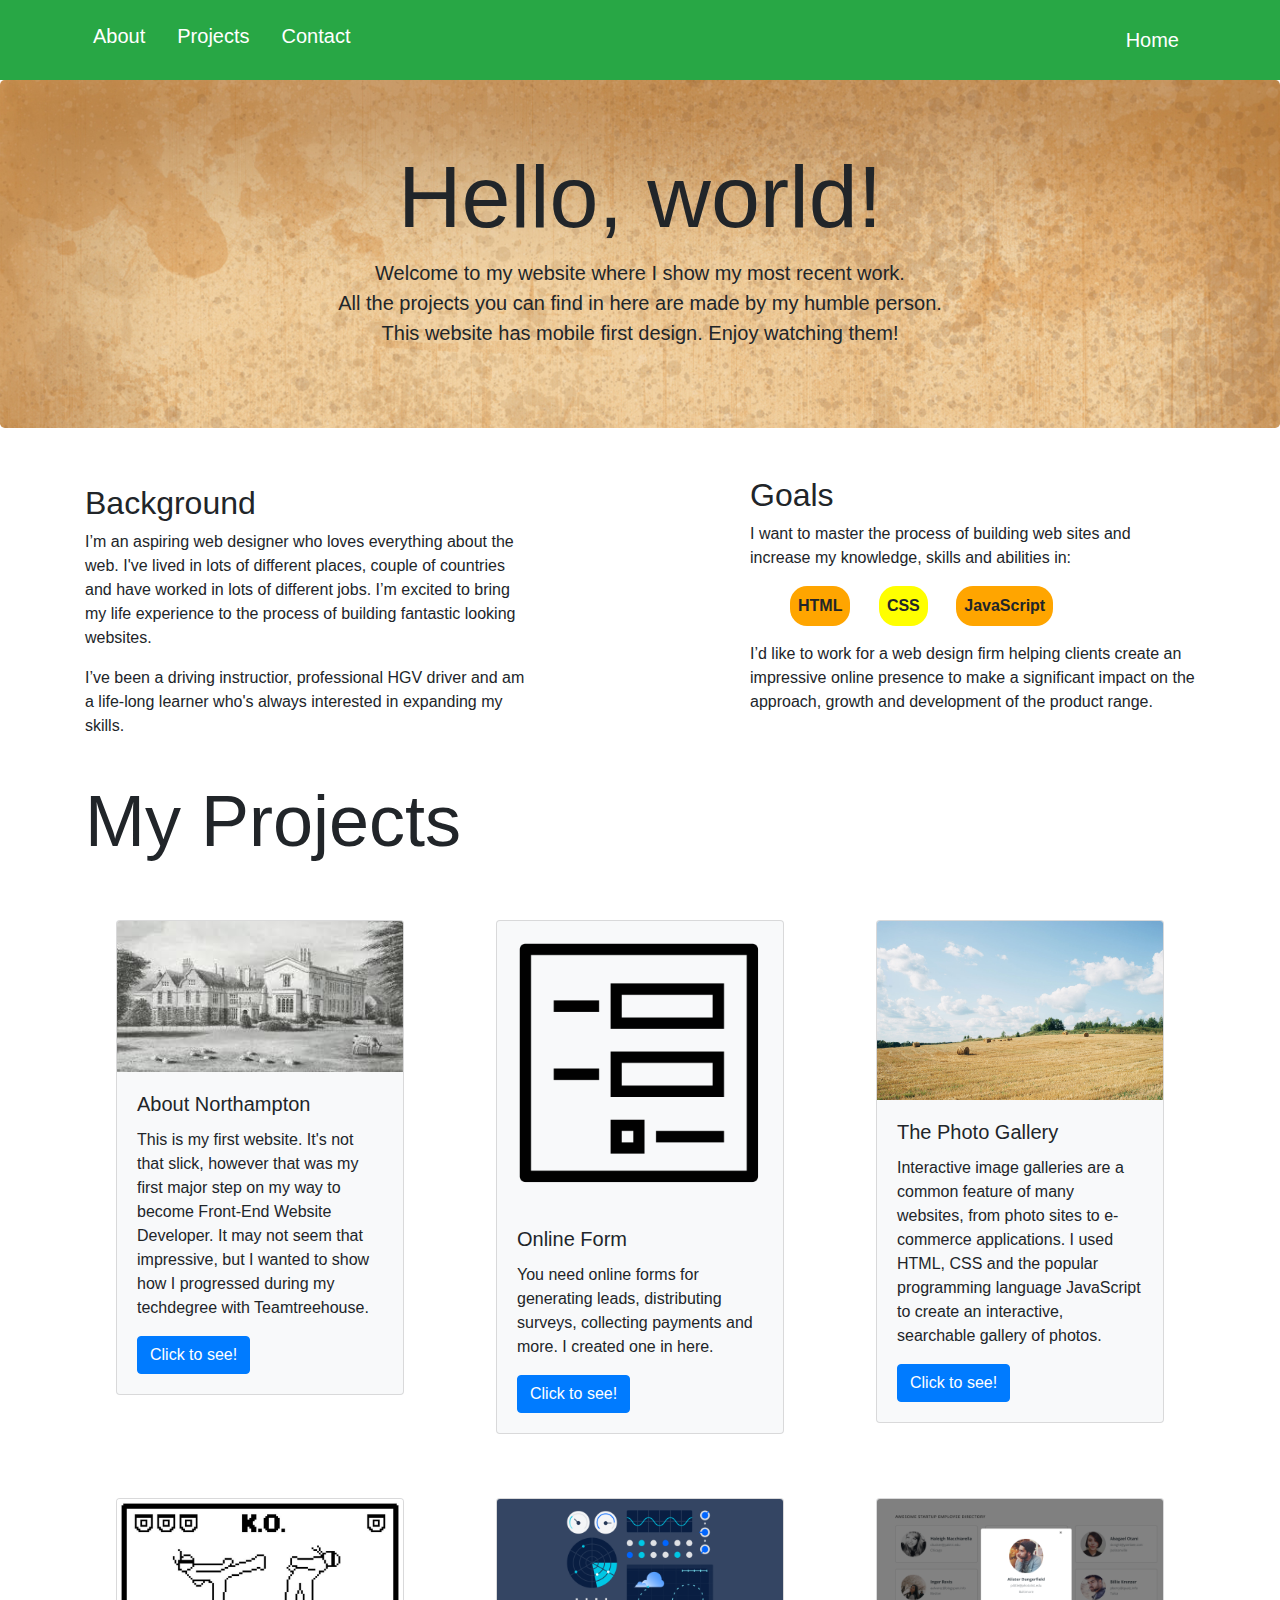
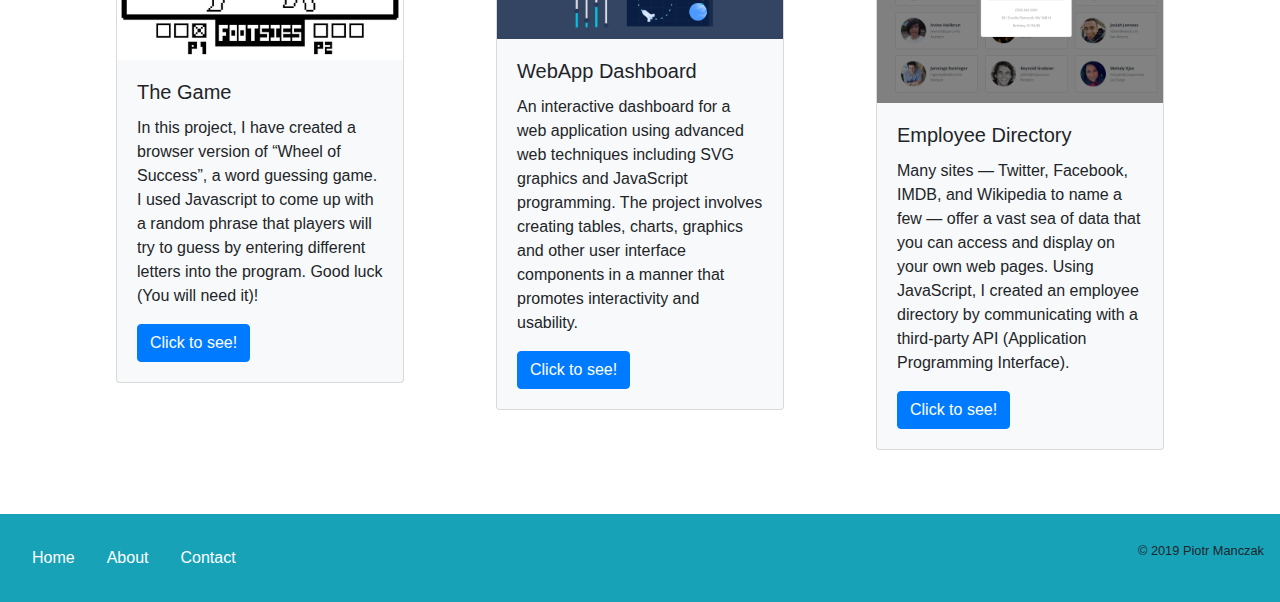
<file: index.html>
<!doctype html>
<html lang="en">
  <head>
    <!-- Required meta tags -->
    <meta charset="utf-8">
    <meta name="viewport" content="width=device-width, initial-scale=1, shrink-to-fit=no">

    <!-- Bootstrap CSS -->
    <link rel="stylesheet" href="https://stackpath.bootstrapcdn.com/bootstrap/4.3.1/css/bootstrap.min.css"
          integrity="sha384-ggOyR0iXCbMQv3Xipma34MD+dH/1fQ784/j6cY/iJTQUOhcWr7x9JvoRxT2MZw1T"
          crossorigin="anonymous">
    <link rel="stylesheet" href="css/styles.css">

    <title>Portfolio by Piotr</title>
  </head>
  <body>
    <!-- Navbar -->
    <nav class="navbar navbar-expand-lg navbar-light bg-success py-3">
      <div class="container">
        <a class="navbar-brand order-1 text-white" href="#">Home</a>
        <button class="navbar-toggler" type="button" data-toggle="collapse" data-target="#navbarNav"
                aria-controls="navbarNav" aria-expanded="false" aria-label="Toggle navigation">
          <span class="navbar-toggler-icon"></span>
        </button>
        <div class="collapse navbar-collapse" id="navbarNav">
          <ul class="navbar-nav">
            <li class="nav-item">
              <a class="nav-link text-white h5 pr-4" href="#about" target="_blank">About</a>
            </li>
            <li class="nav-item">
              <a class="nav-link text-white h5 pr-4" href="#projects">Projects</a>
            </li>
            <li class="nav-item">
              <a class="nav-link text-white h5" href="html/contact.html" tabindex="-1"
               aria-disabled="true" target="_blank">Contact</a>
            </li>
          </ul>
        </div>
      </div>
    </nav> <!-- End of Navbar -->

    <!-- Jumbotron -->
    <div class="jumbotron text-center">
      <div class="container">
        <h1 class="display-2">Hello, world!</h1>
        <p class="lead">Welcome to my website where I show my most recent work.<br />
               All the projects you can find in here are made by my humble person.<br />
               This website has mobile first design.
               Enjoy watching them!</p>
      </div>  <!-- End of container -->
    </div>  <!-- End of Jumbotron -->

    <!-- Container -->
    <div class="container">

      <!-- About -->
      <div class="row about" id="about">
        <div class="col-lg-5 pierwsza mr-auto my-4">
          <h2>Background</h2>
          <p>I’m an aspiring web designer who loves everything about the web.
            I've lived in lots of different places, couple of countries and have worked
            in lots of different jobs. I’m excited to bring my life experience to the
            process of building fantastic looking websites.</p>
          <p>I’ve been a driving instructior, professional HGV driver and am a
            life-long learner who's always interested in expanding my skills.</p>
        </div>
        <div class="col-lg-5 druga my-3">
          <h2>Goals</h2>
          <p>I want to master the process of building web sites and increase my
             knowledge, skills and abilities in:</p>
          <ul>
            <li>HTML</li>
            <li>CSS</li>
            <li>JavaScript</li>
          </ul>
          <p>I’d like to work for a web design firm helping clients create an
            impressive online presence to make a significant impact on the approach,
            growth and development of the product range.</p>
        </div>
      </div>
      <!-- End of About -->

      <!-- Projects -->
      <h4 class="display-3" id="projects">My Projects</h4>
      <br />
      <div class="row mt-4">
        <div class="col-md-6 col-lg-4 mb-5">  <!-- Project #1 -->
          <div class="card bg-light mb-3 mx-auto" style="width: 18rem;">
            <img src="Northamptonbis/Northamptonpics/DelapreAbbey.jpg" class="card-img-top" alt="...">
            <div class="card-body">
              <h5 class="card-title">About Northampton</h5>
              <p class="card-text">This is my first website. It's not that slick,
                 however that was my first major step on my way to become Front-End
                  Website Developer. It may not seem that impressive, but I wanted
                  to show how I progressed during my techdegree with Teamtreehouse.</p>
              <a href="Northamptonbis/index.html" class="btn btn-primary"
                  target="_blank">Click to see!</a>
            </div>
          </div>
        </div>  <!-- End of Project #1 -->

        <div class="col-md-6 col-lg-4 mb-5"> <!-- Project #2 -->
          <div class="card bg-light mb-3 mx-auto" style="width: 18rem;">
            <img src="images/form-icon-29.jpg" class="card-img-top"
                 alt="Icon of internet form.">
            <div class="card-body">
              <h5 class="card-title">Online Form</h5>
              <p class="card-text">You need online forms for generating leads,
                 distributing surveys, collecting payments and more. I created one
                 in here.</p>
              <a href="https://piotrmanczak39.github.io/techdegree-project-3/" class="btn btn-primary"
                 target="_blank">Click to see!</a>
            </div>
          </div>
        </div>  <!-- End of Project #2 -->

        <div class="col-md-6 col-lg-4 mb-5">  <!-- Project #3 -->
          <div class="card bg-light mb-3 mx-auto" style="width: 18rem;">
            <img src="images/01.jpg" class="card-img-top" alt="...">
            <div class="card-body">
              <h5 class="card-title">The Photo Gallery</h5>
              <p class="card-text">Interactive image galleries are a common feature
                 of many websites, from photo sites to e-commerce applications.
                  I used HTML, CSS and the popular programming language JavaScript
                  to create an interactive, searchable gallery of photos.</p>
              <a href="https://piotrmanczak39.github.io/techdegree-project-5/" class="btn btn-primary"
                 target="_blank">Click to see!</a>
            </div>
          </div>
        </div>  <!-- End of Project #3 -->

        <div class="col-md-6 col-lg-4 mb-5">  <!-- Project #4 -->
          <div class="card bg-light mb-3 mx-auto" style="width: 18rem;">
            <img src="images/footsies.jpg"
                class="card-img-top" alt="...">
            <div class="card-body">
              <h5 class="card-title">The Game</h5>
              <p class="card-text">In this project, I have created a browser version
                of “Wheel of Success”, a word guessing game. I used Javascript to
                come up with a random phrase that players will try to guess by
                 entering different letters into the program. Good luck (You will
                  need it)!</p>
              <a href="https://piotrmanczak39.github.io/techdegree-project-6/"
               class="btn btn-primary" target="_blank">Click to see!</a>
            </div>
          </div>
        </div>  <!-- End of Project #4 -->

        <div class="col-md-6 col-lg-4 mb-5">  <!-- Project #5 -->
          <div class="card bg-light mb-3 mx-auto" style="width: 18rem;">
            <img src="images/dashboard.png"
                 class="card-img-top" alt="Dashboard icon.">
            <div class="card-body">
              <h5 class="card-title">WebApp Dashboard</h5>
              <p class="card-text">An interactive dashboard for a web
                   application using advanced web techniques including SVG graphics and
                  JavaScript programming. The project involves creating tables, charts,
                  graphics and other user interface components in a manner that promotes
                  interactivity and usability.</p>
              <a href="https://piotrmanczak39.github.io/techdegree-project-7/"
                 class="btn btn-primary" target="_blank">Click to see!</a>
            </div>
          </div>
        </div>  <!-- End of Project #5 -->

        <div class="col-md-6 col-lg-4 mb-5">  <!-- Project #6 -->
          <div class="card bg-light mb-3 mx-auto" style="width: 18rem;">
            <img src="images/employee_overlay.png"
                 class="card-img-top" alt="Employee directory.">
            <div class="card-body">
              <h5 class="card-title">Employee Directory</h5>
              <p class="card-text">Many sites — Twitter, Facebook, IMDB, and
                Wikipedia to name a few — offer a vast sea of data that you can
                 access and display on your own web pages. Using JavaScript, I
                  created an employee directory by communicating with a
                   third-party API (Application Programming Interface).</p>
              <a href="https://piotrmanczak39.github.io/techdegree-project-8/" class="btn btn-primary"
              target="_blank">Click to see!</a>
            </div>
          </div>
        </div>  <!-- End of Project #6 -->
      </div><!-- End of projects/row -->


    </div> <!-- End of container -->
    <!-- footer -->
    <div class="row py-4 bg-info">
      <div class="col-md-7">
        <nav class="nav ml-3">
          <a class="nav-link text-white" href="#">Home</a>
          <a class="nav-link text-white" href="#about">About</a>
          <a class="nav-link text-white" href="html/contact.html" target="_blank">Contact</a>
        </nav>
      </div>
      <div class="col-md text-md-right mr-3">
        <small>&copy; 2019 Piotr Manczak</small>
      </div>
    </div><!-- /footer -->

    <!-- Optional JavaScript -->
    <!-- jQuery first, then Popper.js, then Bootstrap JS -->
    <script src="https://code.jquery.com/jquery-3.3.1.slim.min.js"
            integrity="sha384-q8i/X+965DzO0rT7abK41JStQIAqVgRVzpbzo5smXKp4YfRvH+8abtTE1Pi6jizo"
            crossorigin="anonymous"></script>
    <script src="https://cdnjs.cloudflare.com/ajax/libs/popper.js/1.14.7/umd/popper.min.js"
            integrity="sha384-UO2eT0CpHqdSJQ6hJty5KVphtPhzWj9WO1clHTMGa3JDZwrnQq4sF86dIHNDz0W1"
            crossorigin="anonymous"></script>
    <script src="https://stackpath.bootstrapcdn.com/bootstrap/4.3.1/js/bootstrap.min.js"
            integrity="sha384-JjSmVgyd0p3pXB1rRibZUAYoIIy6OrQ6VrjIEaFf/nJGzIxFDsf4x0xIM+B07jRM"
            crossorigin="anonymous"></script>
    <script src="js/app.js"></script>
  </body>
</html>
</file>
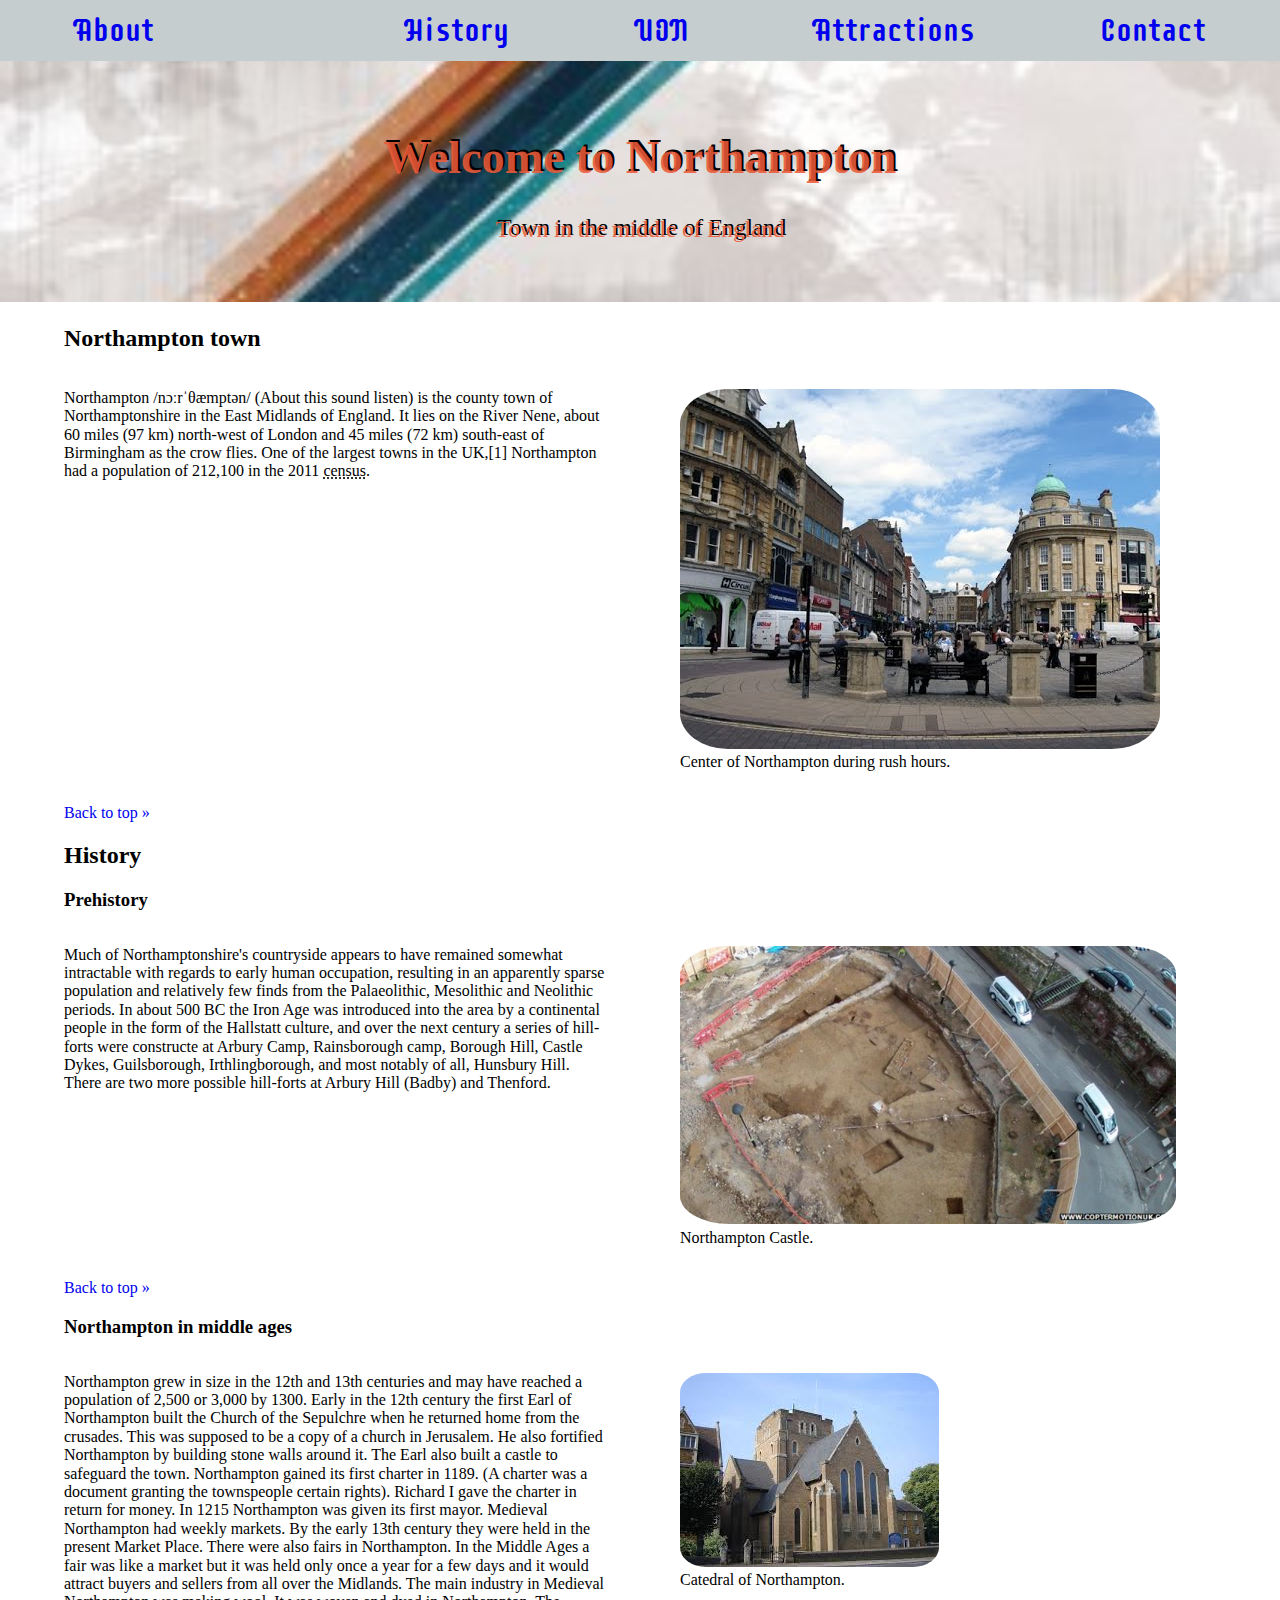
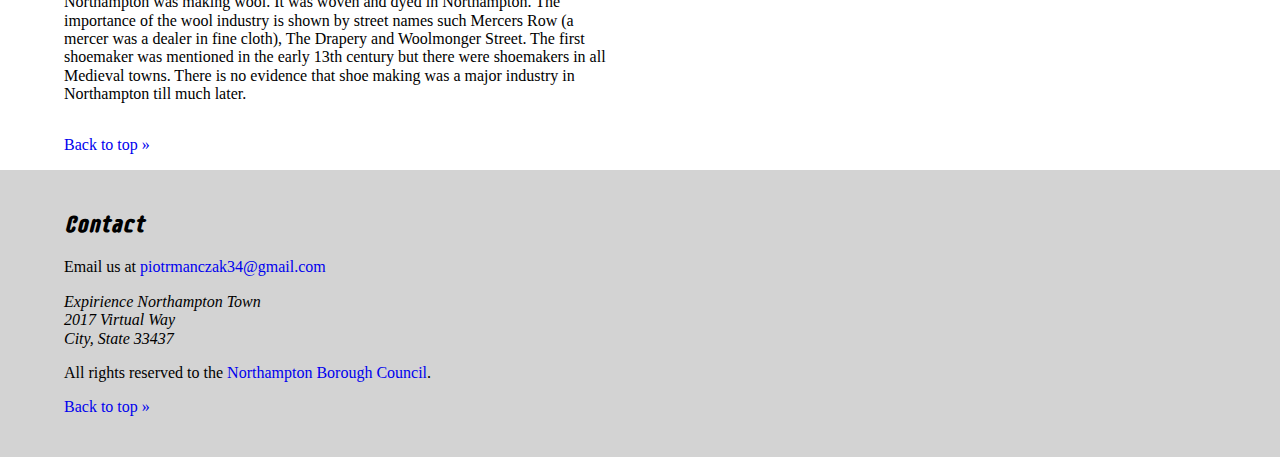
<file: Northamptonbis/index.html>
﻿<!DOCTYPE html>
<html>
  <head>
    <meta charset="UTF-8">
    <meta name="viewport" content="width=device-width, initial-scale=1.0">
    <title>Northampton town</title>
    <link rel="stylesheet" href="css/normalize.css">
    <link rel="stylesheet" href="css/mainpage.css">
    <link href="https://fonts.googleapis.com/css?family=Supermercado+One&display=swap"
           rel="stylesheet">
  </head>

  <body>

      <ul class="nav">
        <li class="headlinks"><a href="#about">About<a/></li>
        <li class="headlinks"><a href="#history">History</a></li>
        <li class="headlinks"><a href="UON.html">UON</a></li>
        <li class="headlinks"><a href="attractions.html">Attractions</a></li>
        <li class="headlinks"><a href="#contactus">Contact</a></li>
      </ul>

    <header class="header">
      <h1>Welcome to Northampton</h1>
      <p class="pagetop">Town in the middle of England</p>
    </header>


      <div class="wrapper">
        <section><!--First part of the text-->
          <h2 id="about">Northampton town</h2>
          <div class="section">
            <p class="introp">Northampton /nɔːrˈθæmptən/ (About this sound listen) is
               the county town of Northamptonshire in the East Midlands of England.
                It lies
              on the River Nene, about 60 miles (97 km) north-west of London
              and 45 miles (72 km) south-east of Birmingham as the crow flies.
              One of the largest towns in the UK,[1] Northampton had a
              population of 212,100 in the 2011 <acronym title="Procces of counting people
              living in the given area.">census</acronym>.</p>

            <figure>
              <img class="image1" src="Northamptonpics/Northampton3.jpg" alt="church" title="Center of
               Northampton during a midday">
              <figcaption>
                Center of Northampton during rush hours.
              </figcaption>
            </figure>
          </div>

          <div>
            <p><a href="#">Back to top &raquo;</a></p>
          </div>

        </section><!--The end of the first part of the text-->

        <section>
          <h2 id="history">History</h2>
          <h3><strong>Prehistory</strong></h3>
          <div class="section">
            <p>Much of Northamptonshire's countryside appears
               to have remained
              somewhat intractable with regards to early human occupation,
              resulting in an apparently sparse population and relatively few
              finds from the Palaeolithic, Mesolithic and Neolithic periods.
              In about 500 BC the Iron Age was introduced into the area by a
              continental people in the form of the Hallstatt culture,
             and over the next century a series of hill-forts were constructe
              at Arbury Camp, Rainsborough camp, Borough Hill, Castle Dykes,
               Guilsborough, Irthlingborough, and most notably of all,
                Hunsbury Hill. There are two more possible hill-forts at
                Arbury Hill (Badby) and Thenford.</p>

            <figure>
              <img class="castlepic1" src="Northamptonpics/Northamptoncastle1.jpg"
                alt="Northampton Castle" title="Northampton Castle">
              <figcaption>
                Northampton Castle.
              </figcaption>
            </figure>
          </div>
        </section>

          <div>
            <p><a href="#">Back to top &raquo;</a></p>
          </div>

        <section>
          <h3>Northampton in middle ages</h3>
          <div class="section">
            <p>Northampton grew in size in the 12th and 13th centuries and may
              have reached a population of 2,500 or 3,000 by 1300. Early in the
              12th century the first Earl of Northampton built the Church of the
              Sepulchre when he returned home from the crusades. This was
             supposed to be a copy of a church in Jerusalem. He also fortified
              Northampton by building stone walls around it. The Earl also built
              a castle to safeguard the town.
              Northampton gained its first charter in 1189. (A charter was a document
             granting the townspeople certain rights). Richard I gave the charter
             in return for money. In 1215 Northampton was given its first mayor.
             Medieval Northampton had weekly markets. By the early 13th century they
            were held in the present Market Place. There were also fairs in
             Northampton. In the Middle Ages a fair was like a market but it was
             held only once a year for a few days and it would attract buyers and
             sellers from all over the Midlands.
             The main industry in Medieval Northampton was making wool. It was woven
             and dyed in Northampton. The importance of the wool industry is shown
            by street names such Mercers Row (a mercer was a dealer in fine cloth),
            The Drapery and Woolmonger Street. The first shoemaker was mentioned
            in the early 13th century but there were shoemakers in all Medieval
            towns. There is no evidence that shoe making was a major industry in
            Northampton till much later.</p>

            <figure>
              <img class="churchpic" src="Northamptonpics/Northamptonchurch.jpg"
                  alt="Old church" title="Catholic Cathedral" />
              <figcaption>
                Catedral of Northampton.
              </figcaption>
            <figure>
          </div>
        </section><!--End of section three-->

        <div>
          <p><a href="#">Back to top &raquo;</a></p>
        </div>
      </div>  <!--End of wrapper-->

      <section class="footer">
        <div class="wrapper">
          <div id="contactus">
            <h2><i class="footer-contact">Contact</i></h3>
            <p>Email us at <a href="mailto:piotrmanczak34@gmail.com" target="_blank">piotrmanczak34@gmail.com</a></p>
            <address>
              Expirience Northampton Town<br>
              2017 Virtual Way<br>
              City, State 33437<br>
            </address>
          </div>
          <footer>
           <p>All rights reserved to the <a href="https://www.northampton.gov.uk" target="_blank">Northampton Borough Council</a>.</p>
           <a href="#top">Back to top &raquo;</a>
         </footer>
        </div>
      </secion>

  </body>
</html>
</file>
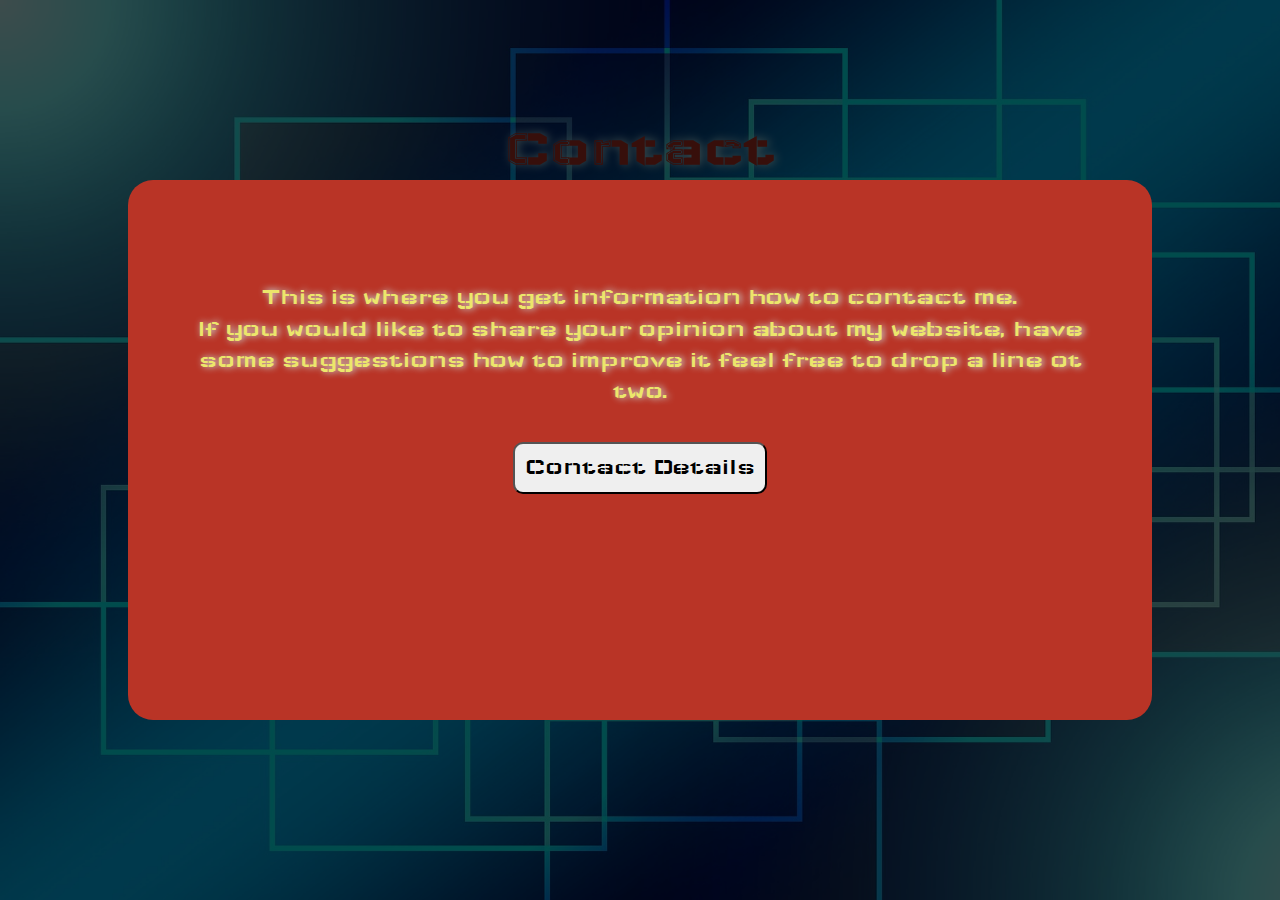
<file: html/contact.html>
<!doctype html>
<html lang="en">
  <head>
    <!-- Required meta tags -->
    <meta charset="utf-8">
    <meta name="viewport" content="width=device-width, initial-scale=1, shrink-to-fit=no">

    <!-- Bootstrap CSS -->
    <!-- <link rel="stylesheet" href="https://stackpath.bootstrapcdn.com/bootstrap/4.3.1/css/bootstrap.min.css"
        integrity="sha384-ggOyR0iXCbMQv3Xipma34MD+dH/1fQ784/j6cY/iJTQUOhcWr7x9JvoRxT2MZw1T"
        crossorigin="anonymous"> -->
    <link href="https://fonts.googleapis.com/css?family=Wallpoet&display=swap" rel="stylesheet">
    <link rel="stylesheet" href="../css/normalize.css">
    <link rel="stylesheet" href="../css/contactstyles.css">
    <title>Contact Page</title>
  </head>
  <body>
    <div class="container">
      <div class="dane">
        <!-- Contact -->
        <h1 id="contact">Contact</h1>
        <p>Piotr Manczak</p>
        <p>13 Entwood Drive</p>
        <p>NN3 8SH, Northampton</p>
        <p class="mb=4">England</p>
        <p>Phone number: 07510 288737</p>
        <div class="svgs">
            <a href="https://github.com/PiotrManczak39" target="_blank"><svg id="github"
              class="custom-icon" version="1.1" xmlns="http://www.w3.org/2000/svg" xmlns:xlink="http://www.w3.org/1999/xlink" viewBox="0 0 100 100" >
            	<circle class="outer-shape" cx="50" cy="50" r="48" style="opacity: .9; fill: rgb(187, 53, 23);"></circle>
            	<path class="inner-shape" style="opacity:1;fill:#f7f7f7;" transform="translate(25,25) scale(0.5)"
                   d="M50,1C22.938,1,1,22.938,1,50s21.938,49,49,49s49-21.938,49-49S77.062,1,50,1z M79.099,79.099 c-3.782,3.782-8.184,6.75-13.083,8.823c-1.245,0.526-2.509,0.989-3.79,1.387v-7.344c0-3.86-1.324-6.699-3.972-8.517 c1.659-0.16,3.182-0.383,4.57-0.67c1.388-0.287,2.855-0.702,4.402-1.245c1.547-0.543,2.935-1.189,4.163-1.938 c1.228-0.75,2.409-1.723,3.541-2.919s2.082-2.552,2.847-4.067s1.372-3.334,1.818-5.455c0.446-2.121,0.67-4.458,0.67-7.01 c0-4.945-1.611-9.155-4.833-12.633c1.467-3.828,1.308-7.991-0.478-12.489l-1.197-0.143c-0.829-0.096-2.321,0.255-4.474,1.053 c-2.153,0.798-4.57,2.105-7.249,3.924c-3.797-1.053-7.736-1.579-11.82-1.579c-4.115,0-8.039,0.526-11.772,1.579 c-1.69-1.149-3.294-2.097-4.809-2.847c-1.515-0.75-2.727-1.26-3.637-1.532c-0.909-0.271-1.754-0.439-2.536-0.503 c-0.782-0.064-1.284-0.079-1.507-0.048c-0.223,0.031-0.383,0.064-0.478,0.096c-1.787,4.53-1.946,8.694-0.478,12.489 c-3.222,3.477-4.833,7.688-4.833,12.633c0,2.552,0.223,4.889,0.67,7.01c0.447,2.121,1.053,3.94,1.818,5.455 c0.765,1.515,1.715,2.871,2.847,4.067s2.313,2.169,3.541,2.919c1.228,0.751,2.616,1.396,4.163,1.938 c1.547,0.543,3.014,0.957,4.402,1.245c1.388,0.287,2.911,0.511,4.57,0.67c-2.616,1.787-3.924,4.626-3.924,8.517v7.487 c-1.445-0.43-2.869-0.938-4.268-1.53c-4.899-2.073-9.301-5.041-13.083-8.823c-3.782-3.782-6.75-8.184-8.823-13.083 C9.934,60.948,8.847,55.56,8.847,50s1.087-10.948,3.231-16.016c2.073-4.899,5.041-9.301,8.823-13.083s8.184-6.75,13.083-8.823 C39.052,9.934,44.44,8.847,50,8.847s10.948,1.087,16.016,3.231c4.9,2.073,9.301,5.041,13.083,8.823 c3.782,3.782,6.75,8.184,8.823,13.083c2.143,5.069,3.23,10.457,3.23,16.016s-1.087,10.948-3.231,16.016 C85.848,70.915,82.88,75.317,79.099,79.099L79.099,79.099z"></path>
            </svg></a>
            <a href="https://twitter.com/PiotrManczak1" target="_blank"><svg id="twitter" class="custom-icon" version="1.1"
               xmlns="http://www.w3.org/2000/svg" xmlns:xlink="http://www.w3.org/1999/xlink" viewBox="0 0 100 100"><circle class="outer-shape"
               cx="50" cy="50" r="48" style="opacity: 1; fill: rgb(3, 153, 255);"></circle>
            	<path class="inner-shape" style="opacity:.9;fill:rgb(187, 53, 23);" transform="translate(25,25) scale(0.5)"
                   d="M99.001,19.428c-3.606,1.608-7.48,2.695-11.547,3.184c4.15-2.503,7.338-6.466,8.841-11.189 c-3.885,2.318-8.187,4-12.768,4.908c-3.667-3.931-8.893-6.387-14.676-6.387c-11.104,0-20.107,9.054-20.107,20.223 c0,1.585,0.177,3.128,0.52,4.609c-16.71-0.845-31.525-8.895-41.442-21.131C6.092,16.633,5.1,20.107,5.1,23.813 c0,7.017,3.55,13.208,8.945,16.834c-3.296-0.104-6.397-1.014-9.106-2.529c-0.002,0.085-0.002,0.17-0.002,0.255 c0,9.799,6.931,17.972,16.129,19.831c-1.688,0.463-3.463,0.71-5.297,0.71c-1.296,0-2.555-0.127-3.783-0.363 c2.559,8.034,9.984,13.882,18.782,14.045c-6.881,5.424-15.551,8.657-24.971,8.657c-1.623,0-3.223-0.096-4.796-0.282 c8.898,5.738,19.467,9.087,30.82,9.087c36.982,0,57.206-30.817,57.206-57.543c0-0.877-0.02-1.748-0.059-2.617 C92.896,27.045,96.305,23.482,99.001,19.428z"></path>
            </svg></a>
        </div>

        <!-- End of Contact -->
      </div>
    </div>

    <div class="wrap">
      <div class="modal-style">
        <p>This is where you get information how to contact me.</p>
        <p>If you would like to share your opinion about my website, have </p>
        <p>some suggestions how to improve it feel free to drop a line ot two.</p>
        <button class="modal-button">Contact Details</button>
      </div>
    </div>

    <!-- Optional JavaScript -->
    <!-- jQuery first, then Popper.js, then Bootstrap JS -->
    <!-- <script src="https://code.jquery.com/jquery-3.3.1.slim.min.js"
            integrity="sha384-q8i/X+965DzO0rT7abK41JStQIAqVgRVzpbzo5smXKp4YfRvH+8abtTE1Pi6jizo"
            crossorigin="anonymous"></script>
    <script src="https://cdnjs.cloudflare.com/ajax/libs/popper.js/1.14.7/umd/popper.min.js"
            integrity="sha384-UO2eT0CpHqdSJQ6hJty5KVphtPhzWj9WO1clHTMGa3JDZwrnQq4sF86dIHNDz0W1"
           crossorigin="anonymous"></script>
    <script src="https://stackpath.bootstrapcdn.com/bootstrap/4.3.1/js/bootstrap.min.js"
            integrity="sha384-JjSmVgyd0p3pXB1rRibZUAYoIIy6OrQ6VrjIEaFf/nJGzIxFDsf4x0xIM+B07jRM"
            crossorigin="anonymous"></script> -->
    <script src="../js/contactapp.js"></script>
  </body>
</html>
</file>
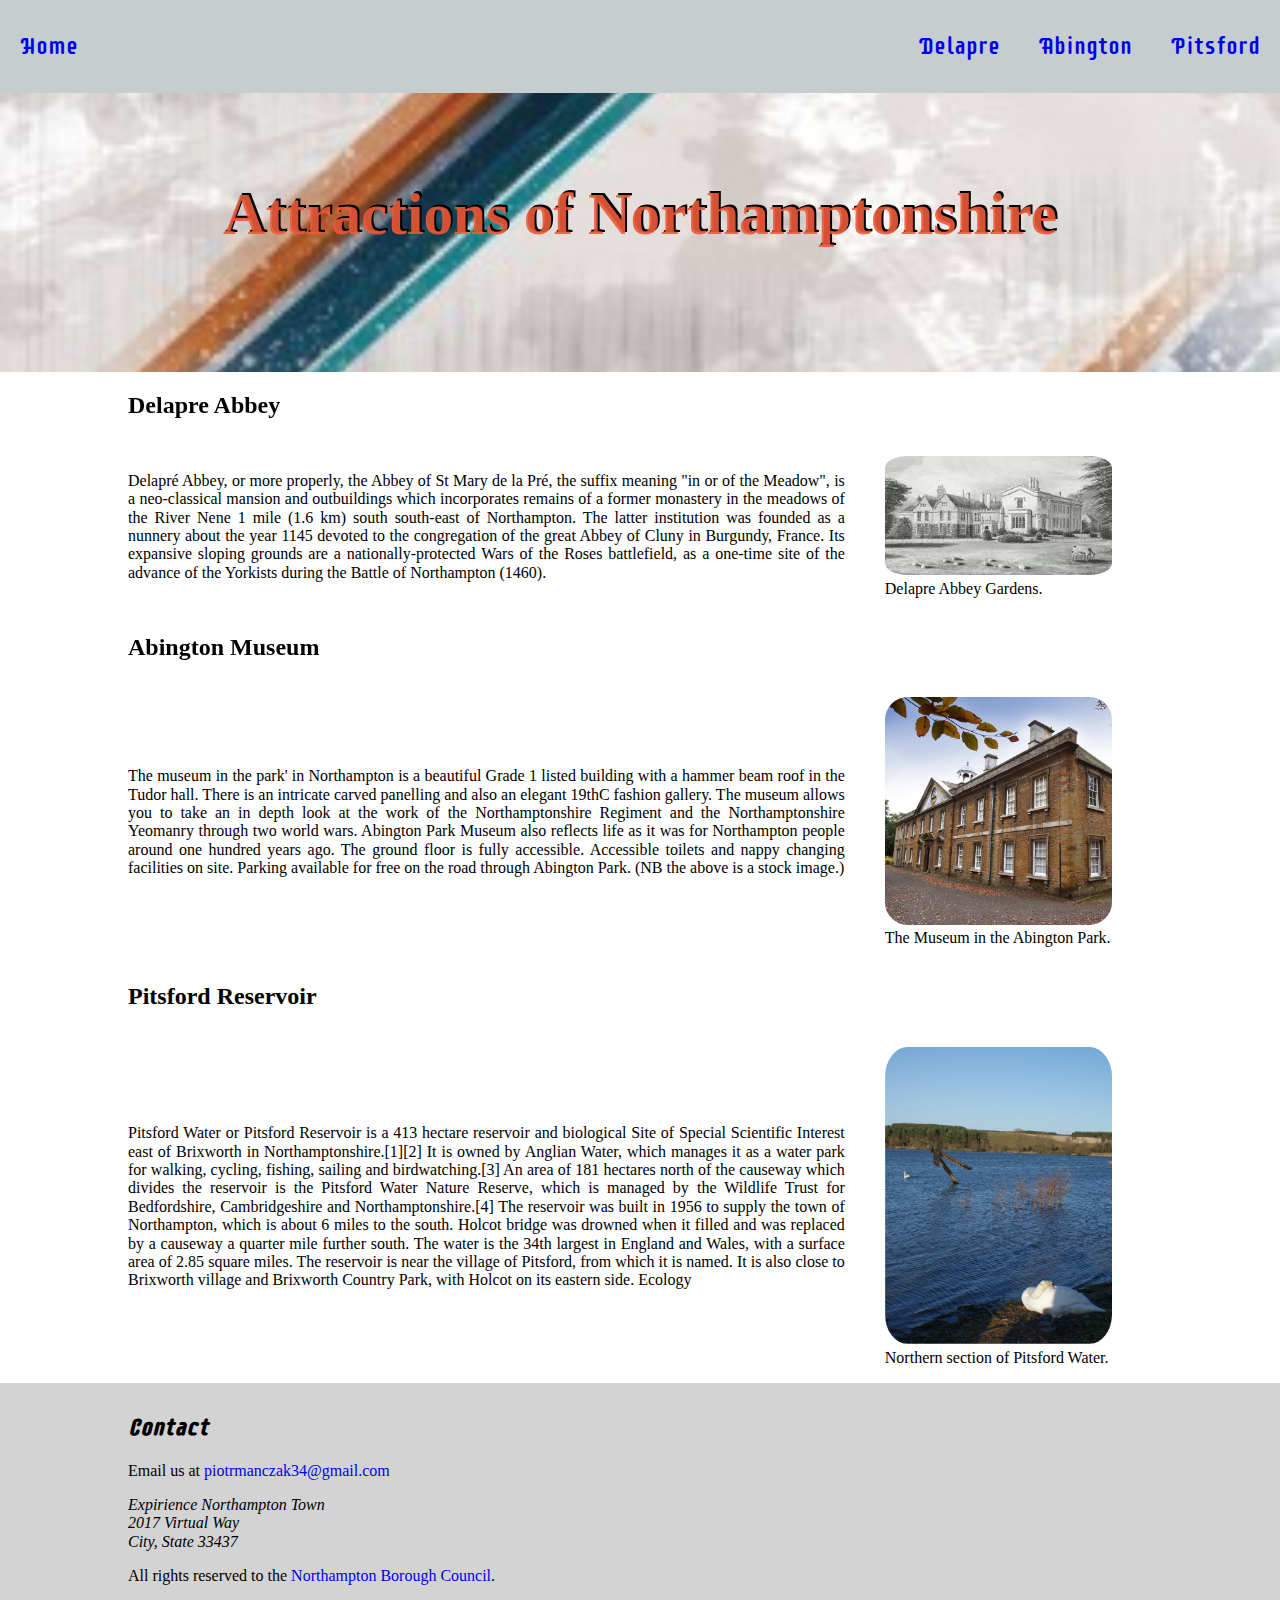
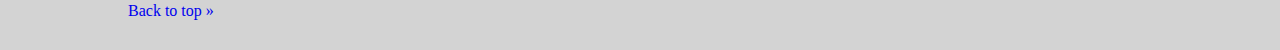
<file: Northamptonbis/attractions.html>
<!DOCTYPE html>
<html>
  <head>
    <meta charset="UTF-8">
    <meta name="viewport" content="width=device-width, initial-scale=1.0">
    <title>Attractions of Northampton</title>
    <link rel="stylesheet" href="css/normalize.css">
    <link rel="stylesheet" href="css/attractions.css">
    <link href="https://fonts.googleapis.com/css?family=Supermercado+One&display=swap"
           rel="stylesheet">
  </head>
  <body>

   <nav>
     <ul class="navigation">
       <li><a href="index.html">Home</a></li>
       <li><a href="#delapre">Delapre</li>
       <li><a href="#abington">Abington</a></li>
       <li><a href="#pitsford">Pitsford</a></li>
     </ul>
   </nav>

   <div class="header">
     <h1>Attractions of Northamptonshire<h1>
   </div>

    <main class="wrapper">
      <section>
          <h2><span id="delapre"></span>Delapre Abbey</h2>
          <div class="inner-content">
            <p>Delapré Abbey, or more properly, the Abbey of St Mary de
              la Pré, the suffix meaning "in or of the Meadow", is a
              neo-classical mansion and outbuildings which incorporates
             remains of a former monastery in the meadows of the River
             Nene 1 mile (1.6 km) south south-east of Northampton. The
             latter institution was founded as a nunnery about the year
             1145 devoted to the congregation of the great Abbey of Cluny
             in Burgundy, France. Its expansive sloping grounds are a
             nationally-protected Wars of the Roses battlefield, as a
             one-time site of the advance of the Yorkists during the
             Battle of Northampton (1460).</p>
            <figure class="">
              <img class="img1" src="Northamptonpics/DelapreAbbey.jpg" alt="Delapre Abbey"
              title="Delapre Abbey">
              <figcaption>
                Delapre Abbey Gardens.
              </figcaption>
            </figure>
          </div>
      </section>

      <section>
        <h2><span id="abington"></span>Abington Museum</h2>
        <div class="inner-content">
          <p>The museum in the park' in Northampton is a beautiful Grade 1 listed
             building with a hammer beam roof in the Tudor hall.
             There is an intricate carved panelling and also an elegant 19thC
             fashion gallery. The museum allows you to take an in depth look at the
             work of the Northamptonshire Regiment and the Northamptonshire Yeomanry
             through two world wars. Abington Park Museum also reflects life as it
             was for Northampton people around one hundred years ago.
             The ground floor is fully accessible. Accessible toilets and nappy
             changing facilities on site.
             Parking available for free on the road through Abington Park.
             (NB the above is a stock image.)</p>
           <figure>
             <img class="img2" src="Northamptonpics/abingtonMuseum.jpg" alt="Abington Museum"
             title="Abington Museum">
             <figcaption>
               The Museum in the Abington Park.
             </figcaption>
           </figure>
        </div>
      </section>

      <section>
        <h2><span id="pitsford"></span>Pitsford Reservoir</h2>
        <div class="inner-content">
          <p>Pitsford Water or Pitsford Reservoir is a 413 hectare reservoir and
             biological Site of Special Scientific Interest east of Brixworth in
             Northamptonshire.[1][2] It is owned by Anglian Water, which manages
             it as a water park for walking, cycling, fishing, sailing and
             birdwatching.[3] An area of 181 hectares north of the causeway which
             divides the reservoir is the Pitsford Water Nature Reserve, which is
             managed by the Wildlife Trust for Bedfordshire, Cambridgeshire and
             Northamptonshire.[4]
             The reservoir was built in 1956 to supply the town of Northampton, which
             is about 6 miles to the south. Holcot bridge was drowned when it filled
             and was replaced by a causeway a quarter mile further south. The water
             is the 34th largest in England and Wales, with a surface area of 2.85
             square miles. The reservoir is near the village of Pitsford, from which
             it is named. It is also close to Brixworth village and Brixworth Country
             Park, with Holcot on its eastern side.
             Ecology</p>
           <figure>
             <img class="img3" src="Northamptonpics/Pitsford_Water.jpg" alt="Northern section
             of Pitsford Water, with mute swans and dragonfly sculpture."
             title="Pitsford Water">
             <figcaption>
               Northern section of Pitsford Water.
             </figcaption>
           </figure>
         </div>
       </section>
    </main>

    <section class="footer">
      <div class="wrapper">
        <div>
          <h2><i class="footer-contact">Contact</i></h3>
          <p>Email us at <a href="mailto:piotrmanczak34@gmail.com" target="_blank">piotrmanczak34@gmail.com</a></p>
          <address>
            Expirience Northampton Town<br>
            2017 Virtual Way<br>
            City, State 33437<br>
          </address>
        </div>
        <footer>
         <p>All rights reserved to the <a href="https://www.northampton.gov.uk" target="_blank">Northampton Borough Council</a>.</p>
         <a href="#top">Back to top &raquo;</a>
       </footer>
      </div>
    </secion>
  </body>
</html>
</file>
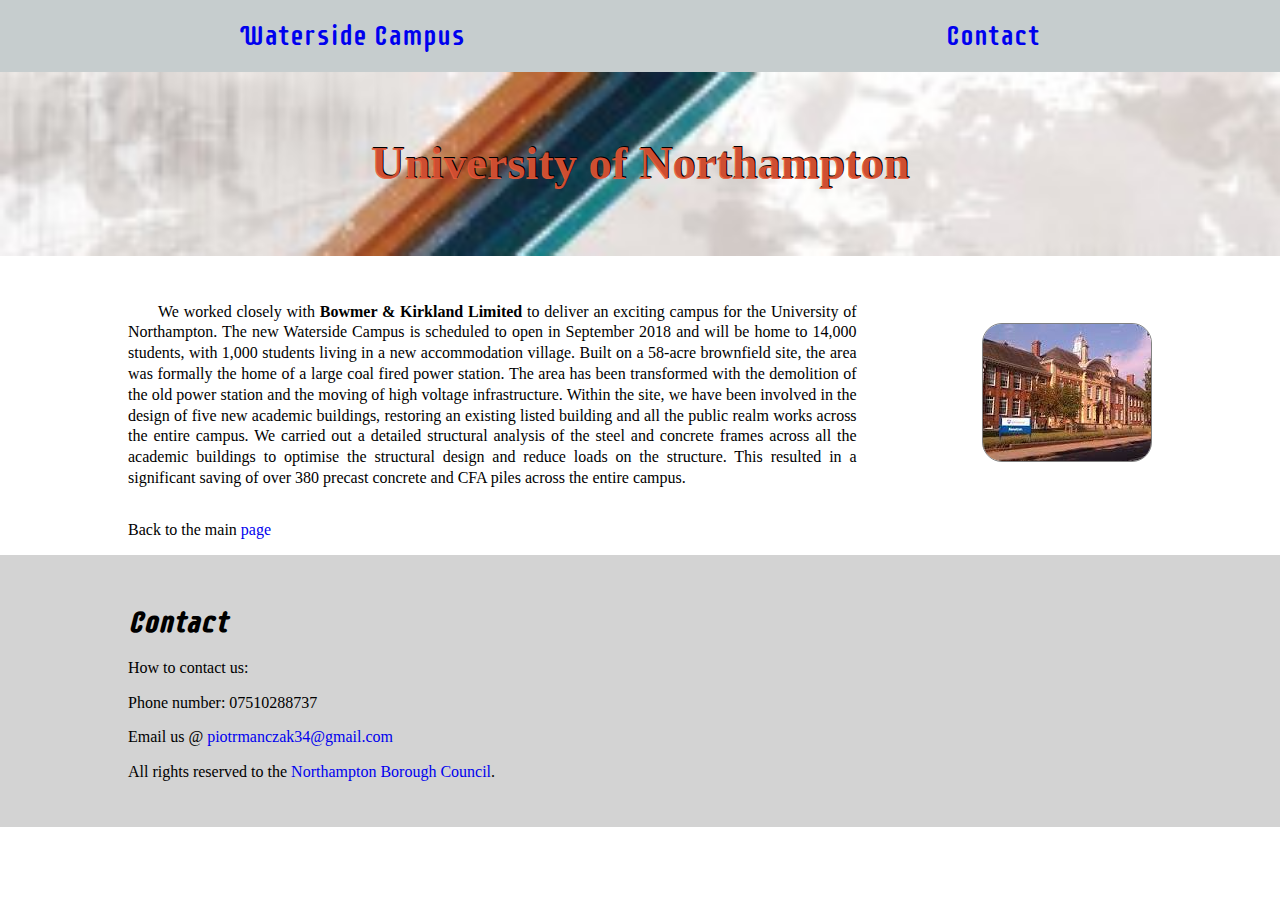
<file: Northamptonbis/UON.html>
<!DOCTYPE html>
<html>
  <head>
    <meta charset="UTF-8">
    <meta name="viewport" content="width=device-width, initial-scale=1.0">
    <title>University of Northampton</title>
    <link rel="stylesheet" href="css/normalize.css">
    <link rel="stylesheet" href="css/UON.css">
    <link href="https://fonts.googleapis.com/css?family=Supermercado+One&display=swap"
           rel="stylesheet">
  </head>

  <body>
    <nav>
      <ul class="navigation">
        <li><a href="#text">Waterside Campus</a></li>
        <li><a href="#contact">Contact</a></li>
      </ul>
    </nav>

    <header>
       <h1 class="heading">University of Northampton</h1>
    </header>

    <div class="wrapper">
      <section>
        <div>
          <p id="text">We worked closely with <strong> Bowmer & Kirkland
             Limited</strong> to deliver an exciting campus for the University
            of Northampton. The new Waterside Campus is scheduled to
            open in September 2018 and will be home to 14,000 students,
             with 1,000 students living in a new accommodation village.
            Built on a 58-acre brownfield site, the area was formally the home
             of a large coal fired power station. The area has been transformed with
            the demolition of the old power station and the moving of high voltage
            infrastructure.  Within the site, we have been involved in the design
           of five new academic buildings, restoring an existing listed building
           and all the public realm works across the entire campus.
            We carried out a detailed structural analysis of the steel and concrete
           frames across all the academic buildings to optimise the structural design
           and reduce loads on the structure. This resulted in a significant saving
            of over 380 precast concrete and CFA piles across the entire campus.</p>
        </div>

        <div class="image">
          <img src="Northamptonpics/UON.jpg" alt="University of Northampton"
               title="University of Northampton main building">
        </div>
      </section>

      <aside>
        <p>Back to the main <a href="index.html"> page</a></p>
      </aside>
    </div> <!-- End of wrapper -->

    <footer id="contact">
      <div class="wrapper">
        <h2><i class="footer-contact">Contact</i></h3>
        <p>How to contact us:</p>
        <p>Phone number: 07510288737</p>
        <p>Email us @ <a href="mailto:piotrmanczak34@gmail.com">piotrmanczak34@gmail.com</a></p>
        <p>All rights reserved to the <a href="https://www.northampton.gov.uk"
           target="_blank">Northampton Borough Council</a>.</p>
      </div>
    </footer>

</html>
</file>
<file: css/styles.css>
.jumbotron {
  background-image: url(../images/jumbobackground.jpg);
  background-repeat: no-repeat;
  background-size: cover;
}

.about li {
  display: inline-block;
  margin-right: 1.5em;
  padding: 8px;
  border-radius: 17px;
  font-weight: bold;
}

.about ul li:nth-child(odd) {
  background-color: orange;
}

.about ul li:nth-child(even) {
  background-color: yellow;
}
</file>
<file: Northamptonbis/css/mainpage.css>
/* Universal selectors */

* {
  box-sizing: border-box;
}

html {
  margin: 0;
}

/*-----------------------------------
             Type selectors
-------------------------------------*/

ul {
  list-style-type: none;
}

a {
  text-decoration: none;
  margin-left: 0;
}
/*----------------------------------
             Class selectors
------------------------------------*/


.nav {
  display: flex;
  justify-content: space-around;
  padding-left: 0;
  background-color: #c6cdce;
  margin: 0;
  padding: 12px;
  position: fixed;
  top: 0;
  width: 100%;
  font-family: 'Supermercado One', cursive;
  font-size: .9em;
}
.wrapper {
  max-width: 90%;
  margin: auto;
}

.header {
  padding-top: 50px;
  background-image: url("../Northamptonpics/background.jpg");
  background-repeat: no-repeat;
  background-size: cover;
  text-align: center;
  color: rgba(236, 90, 57, .9);
  text-shadow: 2px -2px black;
  font-size: 1.45em;
}

.header p {
  padding-bottom: 20px;
}

.image1,
.castlepic1,
.churchpic {
  width: 100%;
  border-radius: 10%;
}

.footer {
  background-color: lightgray;
  padding-bottom: 40px;
  padding-top: 20px;
}

.footer-contact {
  font-family: 'Supermercado One', cursive;
}

/*----------------------------------
          Media Queries
------------------------------------*/

@media(min-width: 768px) {
  .header {
    padding-top: 100px;
  }

  .header p {
    padding-bottom: 60px;
  }

  .section {
    display: flex;
  }

  .section p {
    max-width: 50%;
    padding-right: 2em;
  }

  .nav {
    font-size: 2em;
  }
}
</file>
<file: css/contactstyles.css>
* {
  box-sizing: border-box;
  margin: 0 auto;
  text-decoration: none;
  font-family: 'Wallpoet', cursive;
}

.container {
  background-image: url('../images/background-2300415_1920.jpg');
  background-size: cover;
  text-shadow: #cbfbfd 2px 0 10px;
  color: #b93426;
  font-size: 1.1em;
  font-weight: bold;
  height: 100vh;
}

.dane {
  text-align: center;
  line-height: 1.5em;
}

#contact {
  margin-top: 0;
  padding-top: 20%;
}

.custom-icon {
  width: 30%;
  transition: .7s .2s ease-out;
  padding-top: 10%;
}

.custom-icon:hover {
  transform: rotate(360deg) scale(1.4);
  transform-origin: center;
}

a {
  text-align: center;
}

.svgs {
  display: flex;
  justify-content: space-around;
  padding-top: 20px;
}

.wrap {
  width: 100%;
  height: 100%;
  background-color: rgba(0, 0, 0, .7);
  position: absolute;
  top: 0;
  display: flex;
  align-items: center;
}

.modal-style {
  width: 80%;
  height: 60%;
  background: white;
  text-align: center;
  padding-top: 1.5em;
  border-radius: 25px;
  background-color: #b93426;
  color: #ece66b;
  text-shadow: #cbfbfd 2px 0 7px;
  line-height: 1.3em;
}

.modal-style button {
  margin-top: 25px;
  border-radius: 5px;
}

/*----------------------------------------
            Media Quaries
-----------------------------------------*/

@media(min-width: 678px) {
  #contact {
    margin-top: 0;
    padding-top: 10%;
  }

  .dane {
    font-size: 1.3em;
  }

  .svgs {
    padding-top: 10px;
  }

  .modal-style button {
    margin-top: 35px;
    border-radius: 10px;
    padding: 10px;
  }

  .modal-style {
    padding: 8% 5% 0;
    font-size: 1.3em;
  }

}

@media(min-width: 878px) {
  #contact {
    margin-top: 0;
    padding-top: 10%;
  }

  .dane {
    font-size: 1.5em;
  }

  .svgs {
    padding-top: 40px;
    justify-content: flex-end;
  }

  .modal-style button {
    margin-top: 35px;
    border-radius: 10px;
    padding: 10px;
  }

  .modal-style {
    padding: 8% 5% 0;
    font-size: 1.5em;
  }
}
</file>
<file: Northamptonbis/css/attractions.css>
/*-------------------------------
        General Selectors
--------------------------------*/

* {
  box-sizing: border-box;
}

/*-------------------------------
        HTML Tag Selectors
--------------------------------*/

nav {
  background-color: #c6cdce;
  padding: 10px 0;
  padding-left: 0;
  position: fixed;
  top: 0;
  width: 100%;
  font-family: 'Supermercado One', cursive;
  font-size: 1.1em;
}

li {
  list-style-type: none;
  padding: 5px 10px;
}

a {
  text-decoration: none;
}

p {
  text-align: justify;
}

/*-------------------------------
        Class Selectors
--------------------------------*/

.wrapper {
  width: 90%;
  margin: auto;
}

.navigation {
  display: flex;
  justify-content: space-between;
  padding-left: 0;
}

.navigation li:nth-child(1) {
  margin-right: auto;
}

.header {
  padding-top: 50px;
  background-image: url("../Northamptonpics/background.jpg");
  background-repeat: no-repeat;
  background-size: cover;
  color: rgba(236, 90, 57, .9);
  text-shadow: 2px -2px black;
  font-size: 1.15em;
  padding-top: 95px;
  padding-bottom: 40px;
  text-align: center;
}

.img1,
.img2,
.img3 {
  width: 100%;
  border-radius: 10%;
}

.footer {
  background-color: lightgray;
  padding-bottom: 30px;
  padding-top: 10px;
}

.footer-contact {
  font-family: 'Supermercado One', cursive;
}

h2 {
  position:relative;
}

h2 span {
  position:absolute;
  top:-100px;
}

/*-------------------------------
        Media Queries
--------------------------------*/

@media(min-width: 768px) {
  .wrapper {
    width: 80%;
    margin: auto;
  }

  .header {
    padding: 140px 0 85px 0;
    font-size: 1.85em;
  }

  .inner-content {
    display: flex;
    justify-content: space-between;
    align-items: center;
  }

  li {
    padding: 5px 20px;
    font-size: 1.35em;
  }

  section p {
    max-width: 70%;
  }

  #pitsford {
    padding-bottom: 85px;
  }
}
</file>
<file: Northamptonbis/css/UON.css>
/*--------------------------------
        General Selectors
---------------------------------*/

* {
  box-sizing: border-box;
}

/*--------------------------------
        HTML Tag Selectors
---------------------------------*/

ul {
  list-style-type: none;
}

a {
  text-decoration: none;
}

header {
  background-image: url('..//Northamptonpics/background.jpg');
  background-repeat: no-repeat;
  background-size: cover;
  padding: 25px 0;
  text-align: center;
  color: rgba(236, 90, 57, .9);
  text-shadow: 1px -1px black;
}

h1 {
  margin: 0;
}

section p {
  text-indent: 30px;
  text-align: justify;
  line-height: 1.3em;
}

/*--------------------------------
        Class Selectors
---------------------------------*/

.wrapper {
  width: 90%;
  margin: auto;
}

.navigation {
  display: flex;
  justify-content: space-around;
  text-align: center;
  padding-left: 0;
  padding-top: 20px;
  padding-bottom: 20px;
  background-color: #c6cdce;
  margin-top: 0;
  margin-bottom: 0;
  font-family: 'Supermercado One', cursive;
}

.image {
  text-align: center;
  border-radius: 15px;
}

footer {
  background-color: lightgray;
  padding: 30px 0;
}

.footer-contact {
  font-family: 'Supermercado One', cursive;
}

/*--------------------------------
        Media Queries
---------------------------------*/

@media(min-width: 768px) {
  .wrapper {
    width: 80%;
    margin: auto;
  }

  .navigation {
    font-size: 1.75em;
  }

  header {
    padding: 65px 0;
    font-size: 1.45em;
  }

  section {
    display: flex;
    justify-content: space-between;
    align-items: center;
    padding-top: 30px;
  }

  section p {
    padding-right: 40px;
    max-width: 90%;
  }

  img {
    border: solid 1px gray;
    border-radius: 20px;
  }

  .footer-contact {
    font-size: 1.25em;
  }

}
</file>
